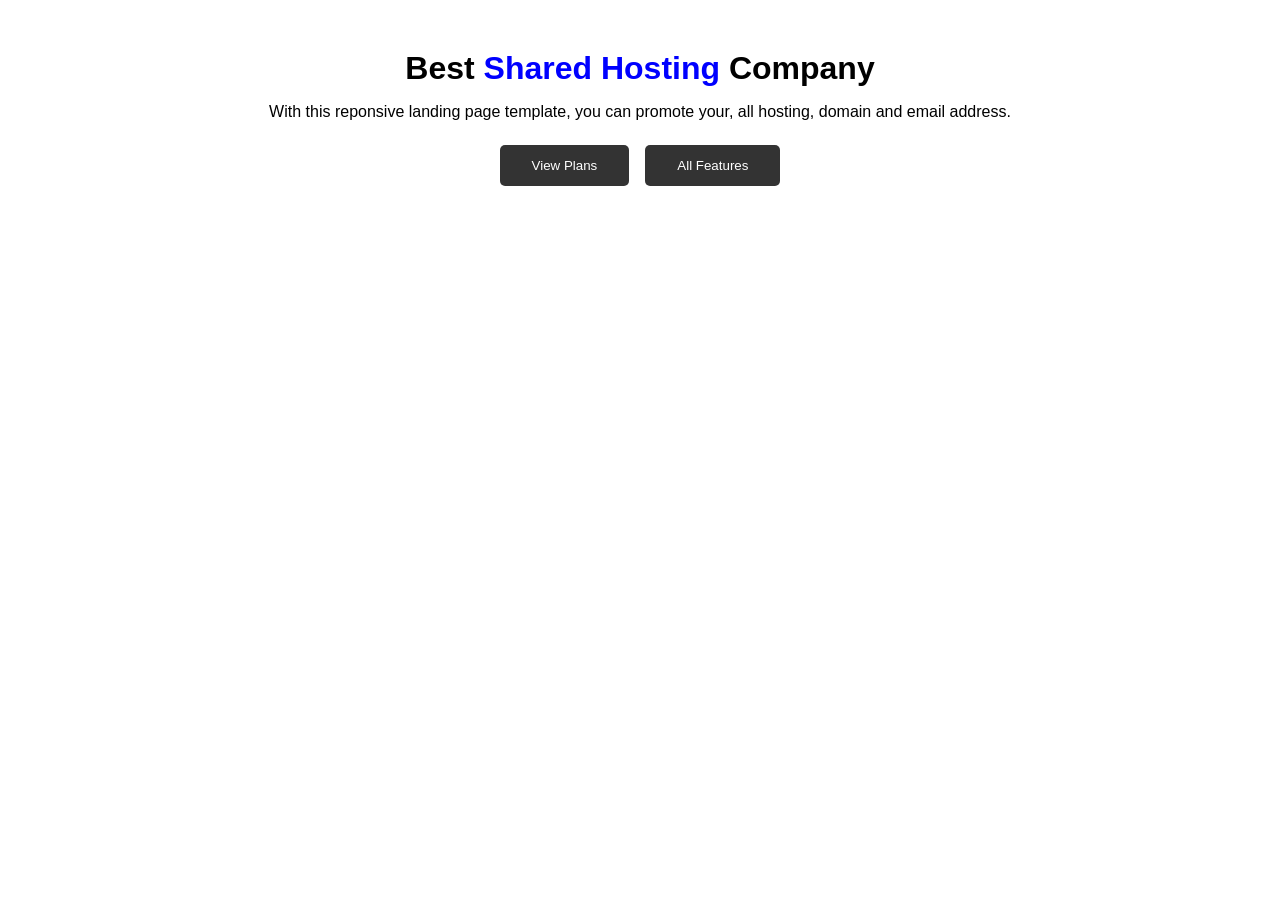
<file: Bai10/index.html>
<!doctype html>
<html lang="en">
  <head>
    <meta charset="UTF-8" />
    <meta name="viewport" content="width=device-width, initial-scale=1.0" />
    <title>Document</title>
    <link rel="stylesheet" href="style.css" />
  </head>
  <body>
    <header>
      <h1>Best <span style="color: blue">Shared Hosting</span> Company</h1>
      <p>
        With this reponsive landing page template, you can promote your, all
        hosting, domain and email address.
      </p>
      <div class="bt">
        <button>View Plans</button>
        <button>All Features</button>
      </div>
    </header>
  </body>
</html>
</file>
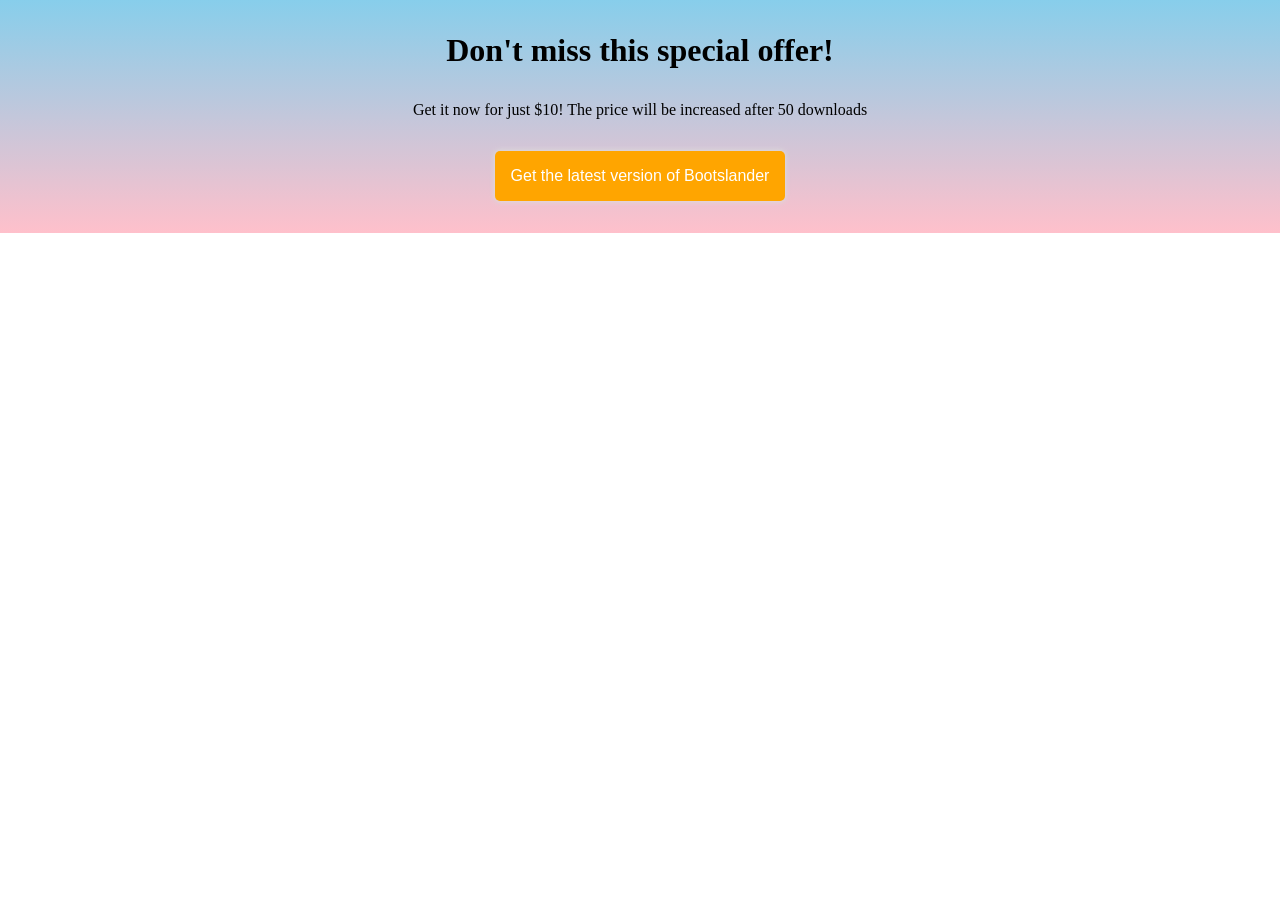
<file: Bai11/index.html>
<!doctype html>
<html lang="en">
  <head>
    <meta charset="UTF-8" />
    <meta name="viewport" content="width=device-width, initial-scale=1.0" />
    <title>Document</title>
    <link rel="stylesheet" href="style.css" />
  </head>
  <body>
    <header>
      <h1>Don't miss this special offer!</h1>
      <p>
        Get it now for just $10! The price will be increased after 50 downloads
      </p>
      <button>Get the latest version of Bootslander</button>
    </header>
  </body>
</html>
</file>
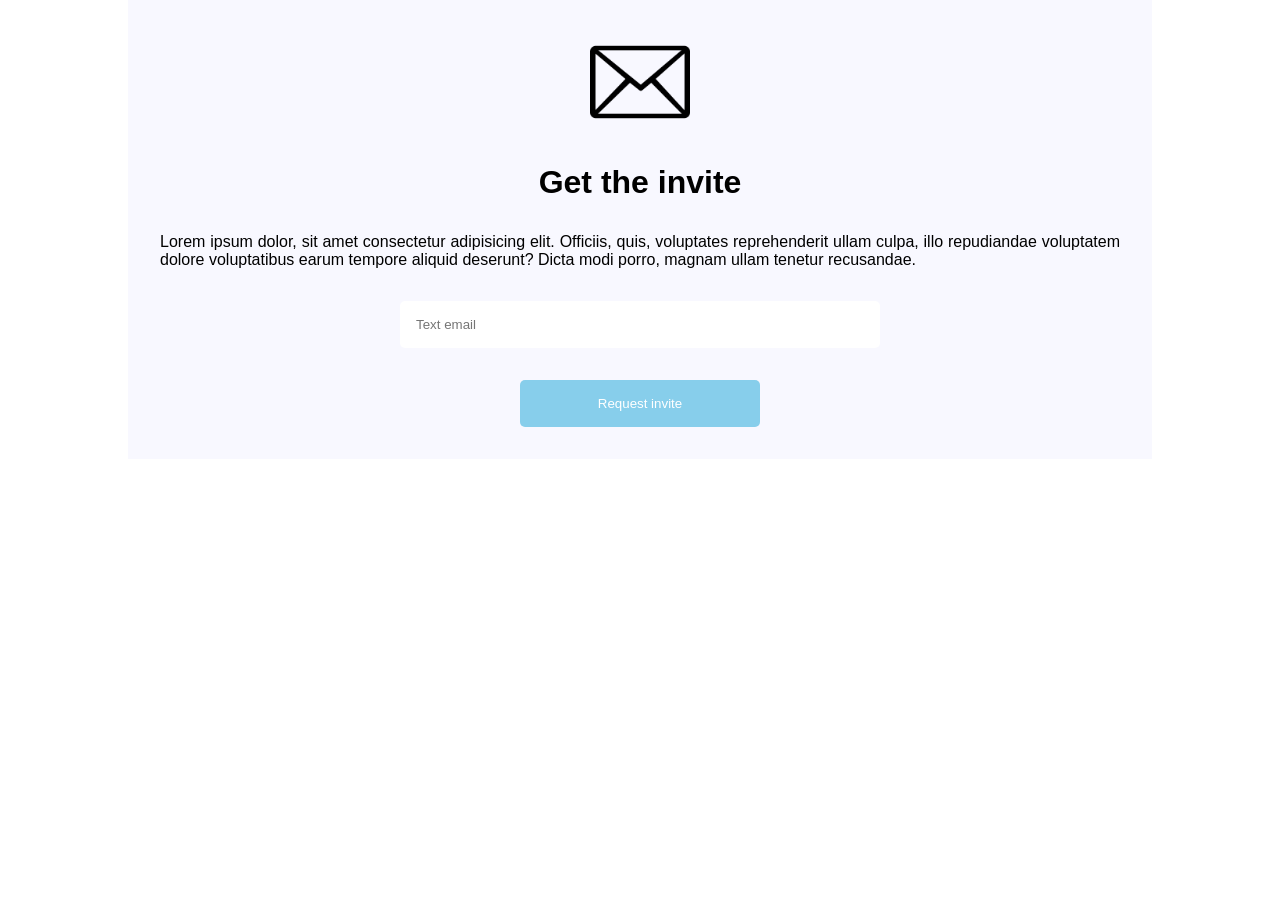
<file: Bai12/index.html>
<!doctype html>
<html lang="en">
  <head>
    <meta charset="UTF-8" />
    <meta name="viewport" content="width=device-width, initial-scale=1.0" />
    <title>Document</title>
    <link rel="stylesheet" href="style.css" />
  </head>
  <body>
    <main>
      <img src="icon-email.webp" alt="email" />
      <div class="head">
        <h1>Get the invite</h1>
        <p>
          Lorem ipsum dolor, sit amet consectetur adipisicing elit. Officiis,
          quis, voluptates reprehenderit ullam culpa, illo repudiandae
          voluptatem dolore voluptatibus earum tempore aliquid deserunt? Dicta
          modi porro, magnam ullam tenetur recusandae.
        </p>
        <input type="email" placeholder="Text email" />
        <input type="submit" value="Request invite" />
      </div>
    </main>
  </body>
</html>
</file>
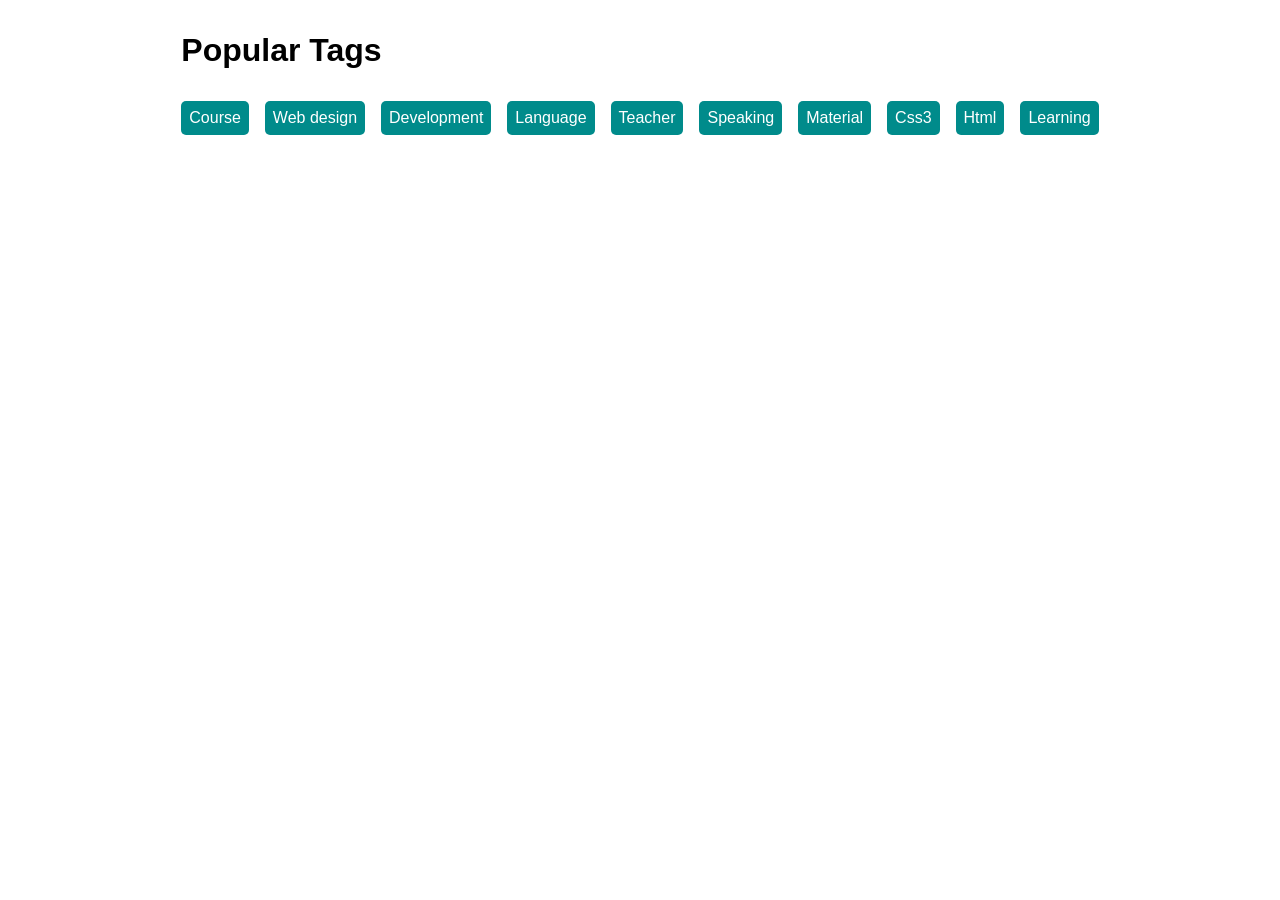
<file: Bai13/index.html>
<!doctype html>
<html lang="en">
  <head>
    <meta charset="UTF-8" />
    <meta name="viewport" content="width=device-width, initial-scale=1.0" />
    <title>Document</title>
    <link rel="stylesheet" href="style.css" />
  </head>
  <body>
    <div class="container">
      <h1>Popular Tags</h1>
      <div class="tags">
        <a href="#">Course</a>
        <a href="#">Web design</a>
        <a href="#">Development</a>
        <a href="#">Language</a>
        <a href="#">Teacher</a>
        <a href="#">Speaking</a>
        <a href="#">Material</a>
        <a href="#">Css3</a>
        <a href="#">Html</a>
        <a href="#">Learning</a>
      </div>
    </div>
  </body>
</html>
</file>
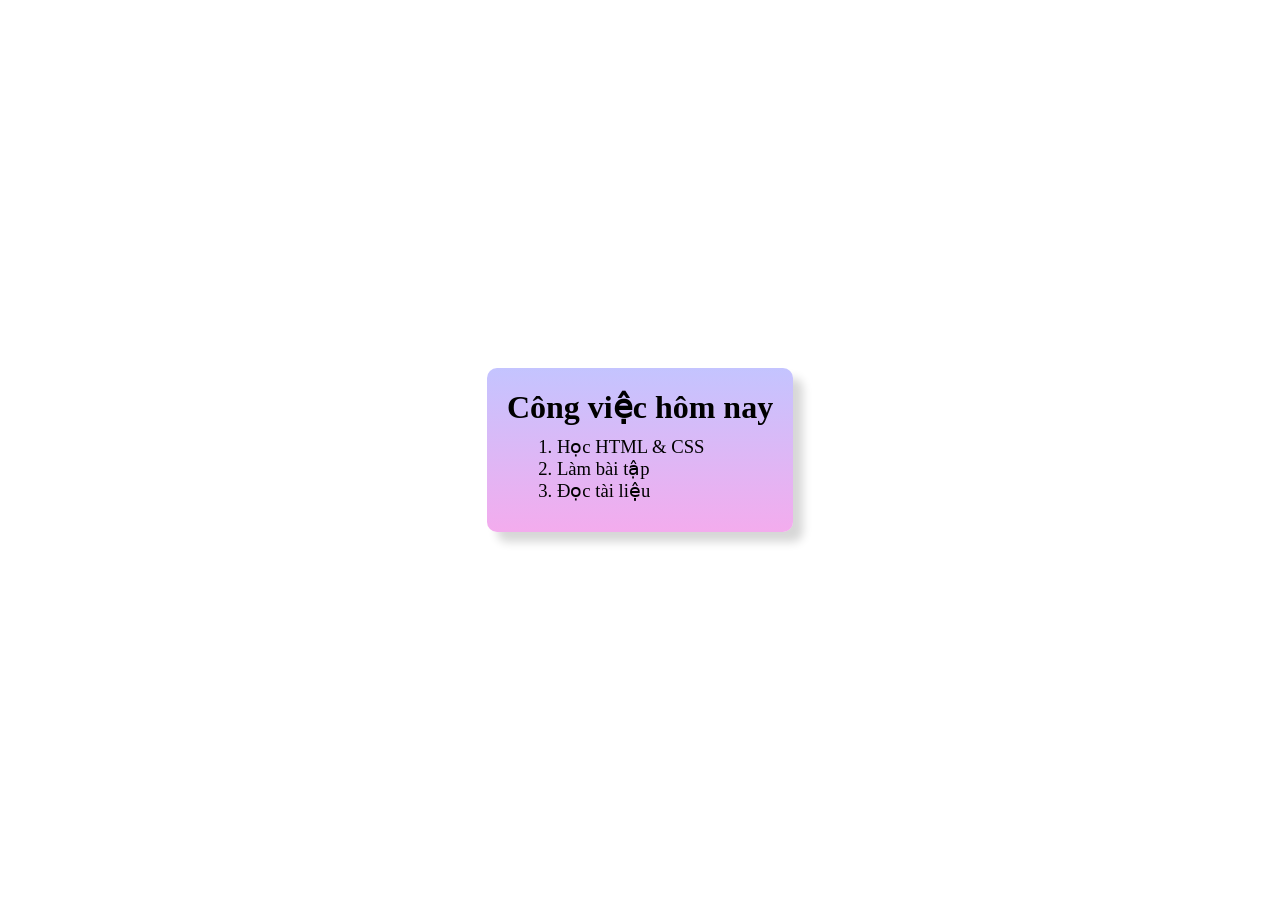
<file: bai2/index.html>
<!DOCTYPE html>
<html lang="en">
<head>
    <meta charset="UTF-8">
    <meta name="viewport" content="width=device-width, initial-scale=1.0">
    <title>Document</title>
    <link rel="stylesheet" href="style.css">
</head>
<body>
    <div class="container">
        <div class="title">
            <h1>Công việc hôm nay</h1>
        </div>
        <div class="task">
            <ol>
                <li>Học HTML & CSS</li>
                <li>Làm bài tập</li>
                <li>Đọc tài liệu</li>
            </ol>
        </div>
    </div>
</body>
</html>
</file>
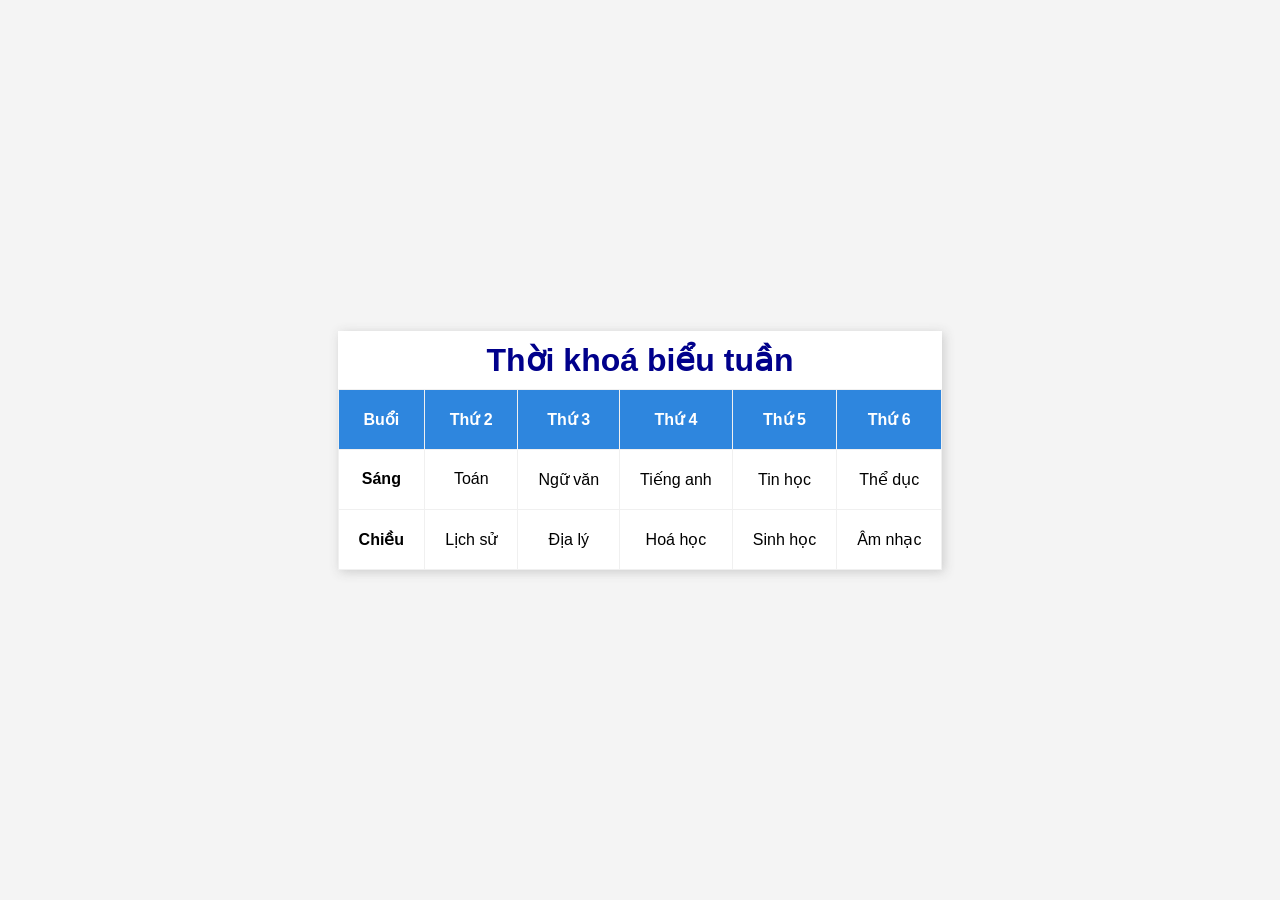
<file: Bai3/index.html>
<!DOCTYPE html>
<html lang="en">
<head>
    <meta charset="UTF-8">
    <meta name="viewport" content="width=device-width, initial-scale=1.0">
    <title>Document</title>
    <link rel="stylesheet" href="style.css">
</head>
<body>
    <div class="container">
        <h1>Thời khoá biểu tuần</h1>
        <table>
            <tr class="head">
                <th>Buổi</th>
                <th>Thứ 2</th>
                <th>Thứ 3</th>
                <th>Thứ 4</th>
                <th>Thứ 5</th>
                <th>Thứ 6</th>
            </tr>
            <tr>
                <td class="time">Sáng</td>
                <td>Toán</td>
                <td>Ngữ văn</td>
                <td>Tiếng anh</td>
                <td>Tin học</td>
                <td>Thể dục</td>
            </tr>
            <tr>
                <td class="time">Chiều</td>
                <td>Lịch sử</td>
                <td>Địa lý</td>
                <td>Hoá học</td>
                <td>Sinh học</td>
                <td>Âm nhạc</td>
            </tr>
        </table>
    </div>
</body>
</html>
</file>
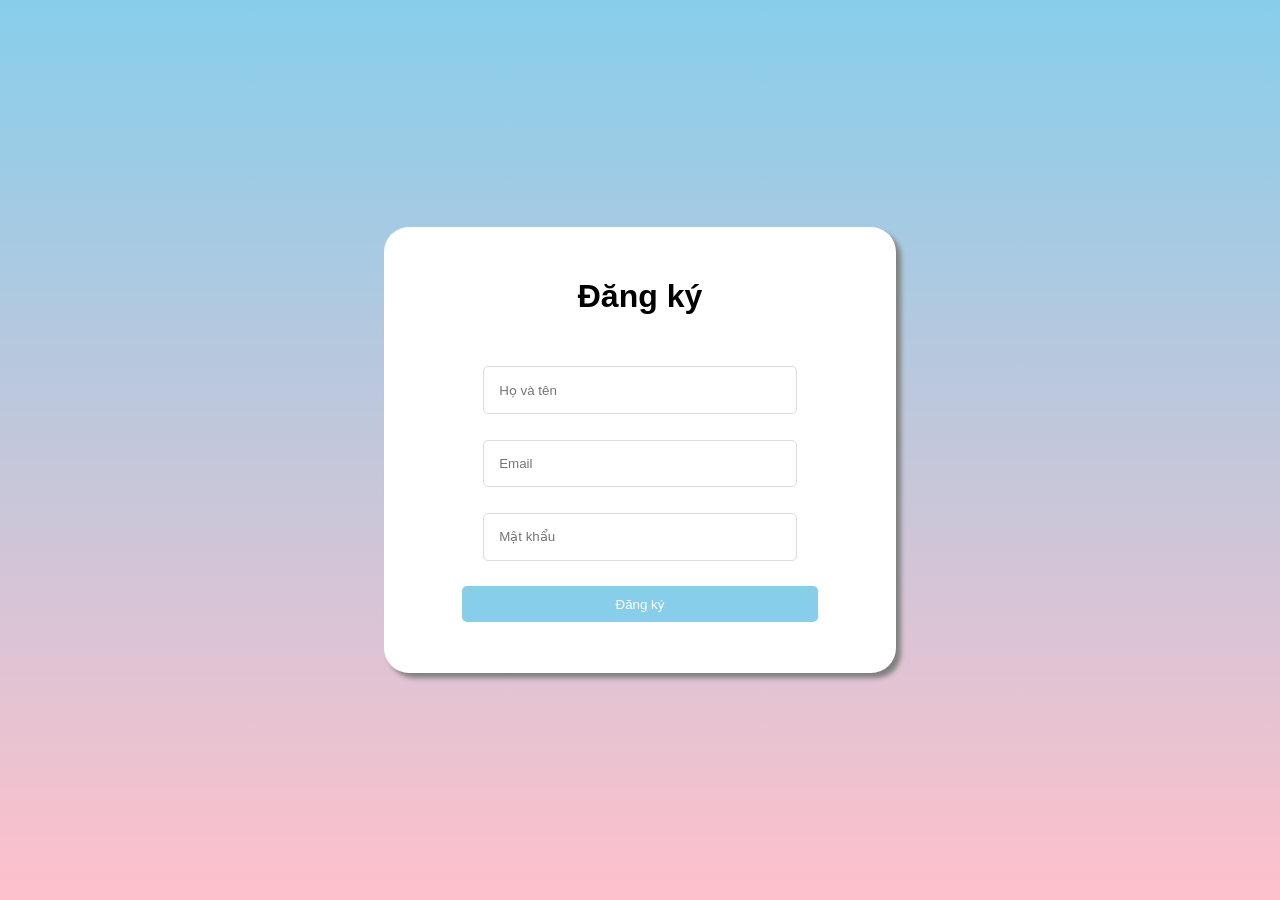
<file: Bai4/index.html>
<!DOCTYPE html>
<html lang="en">
<head>
    <meta charset="UTF-8">
    <meta name="viewport" content="width=device-width, initial-scale=1.0">
    <title>Document</title>
    <link rel="stylesheet" href="style.css">
</head>
<body>
    <div class="container">
        <form action="">
            <h1>Đăng ký</h1>
            <div class="type">
                <input type="text" placeholder="Họ và tên">
                <input type="text" placeholder="Email">
                <input type="text" placeholder="Mật khẩu">
            </div>
            <input type="submit" value="Đăng ký">
        </form>
    </div>
</body>
</html>
</file>
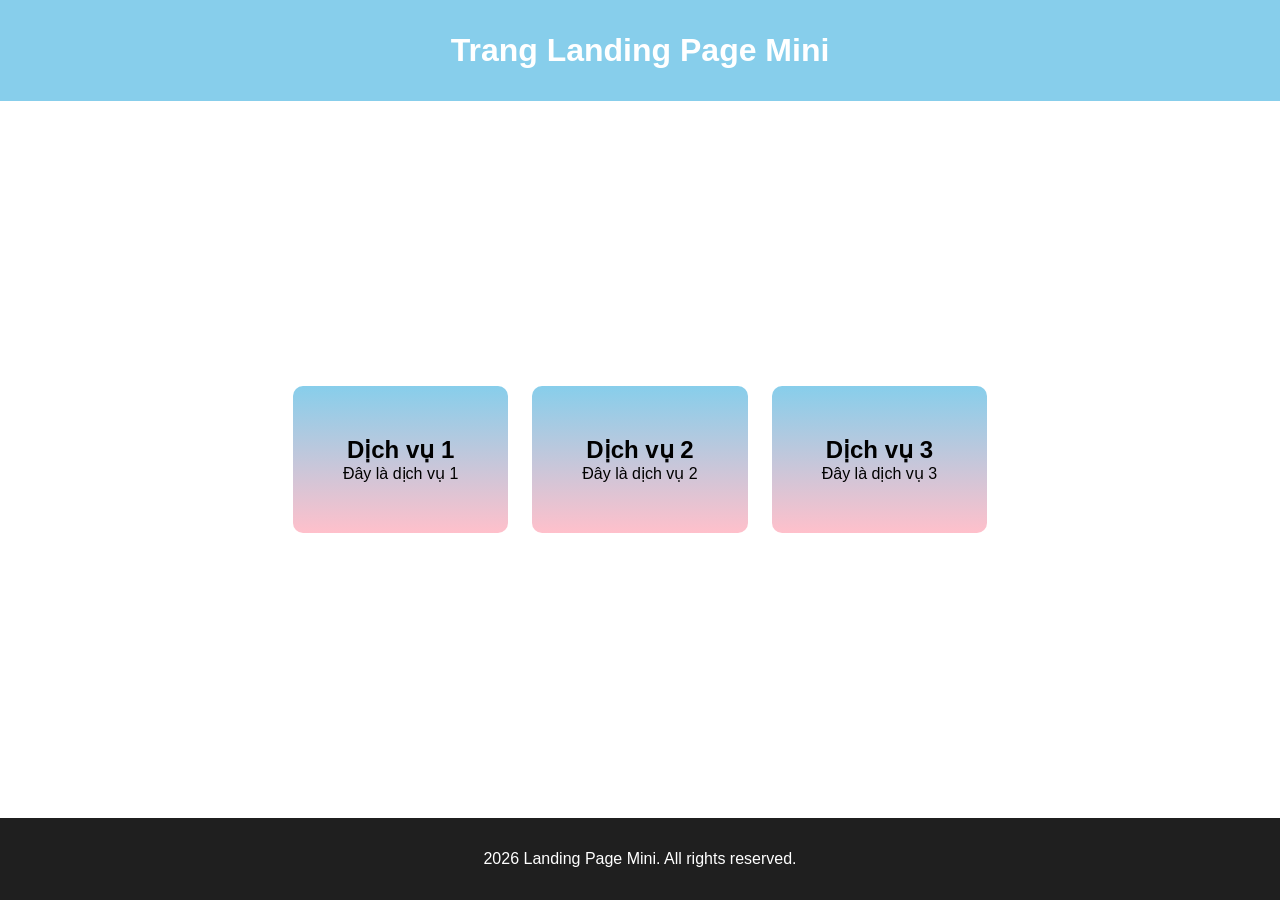
<file: Bai5/index.html>
<!DOCTYPE html>
<html lang="vi">
<head>
    <meta charset="UTF-8">
    <meta name="viewport" content="width=device-width, initial-scale=1.0">
    <title>Landing Page Mini</title>
    <link rel="stylesheet" href="style.css">
</head>
<body>
    <header>
        <h1>Trang Landing Page Mini</h1>
    </header>
    <main>
        <div class="tongdichvu">
            <div class="dichvu">
                <h2>Dịch vụ 1</h2>
                <p>Đây là dịch vụ 1</p>
            </div>
            <div class="dichvu">
                <h2>Dịch vụ 2</h2>
                <p>Đây là dịch vụ 2</p>
            </div>
            <div class="dichvu">
                <h2>Dịch vụ 3</h2>
                <p>Đây là dịch vụ 3</p>
            </div>
        </div>
    </main>
    <footer>
        <p>2026 Landing Page Mini. All rights reserved.</p>
    </footer>
</body>
</html>
</file>
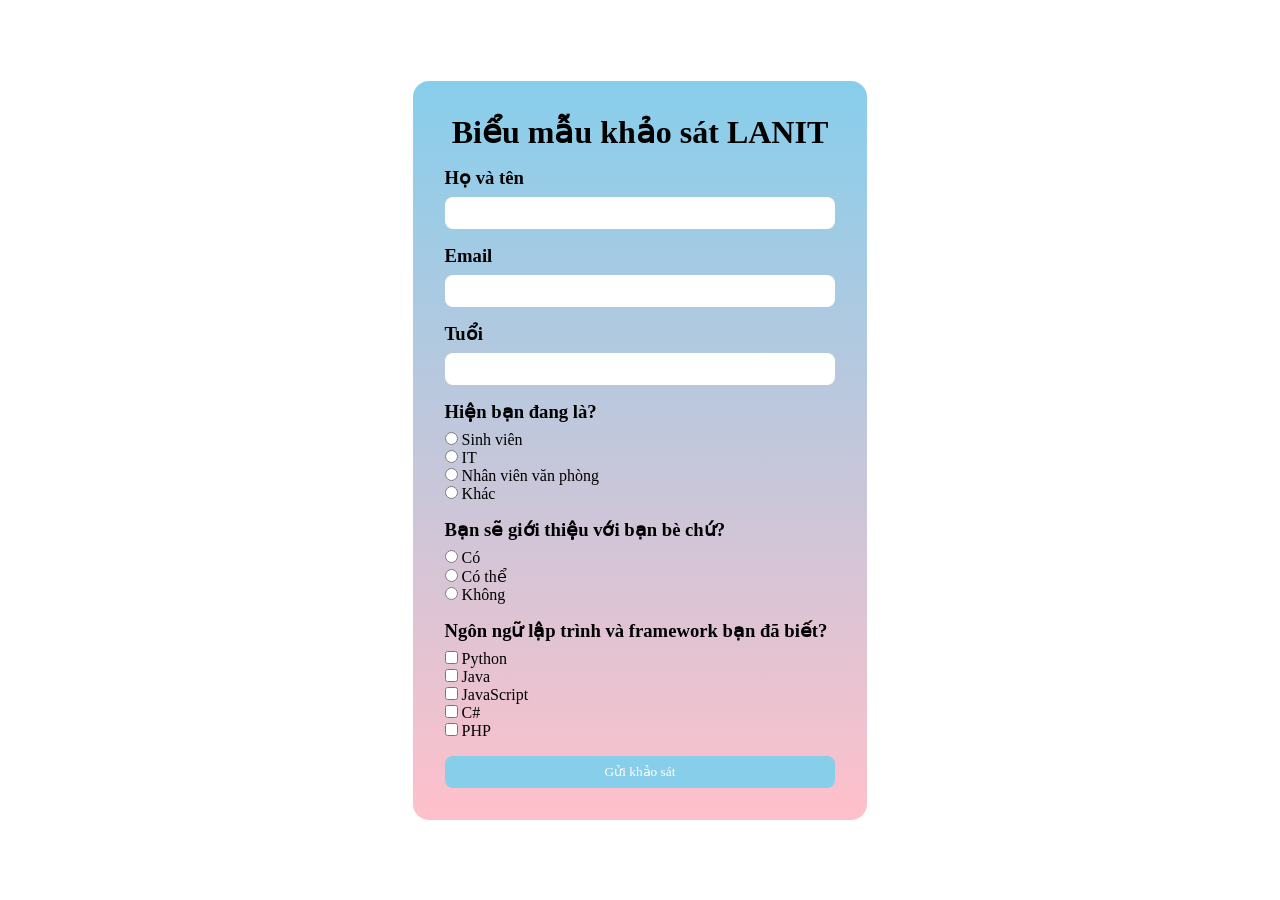
<file: Bai6/index.html>
<!doctype html>
<html lang="en">
  <head>
    <meta charset="UTF-8" />
    <meta name="viewport" content="width=device-width, initial-scale=1.0" />
    <title>Document</title>
    <link rel="stylesheet" href="style.css" />
  </head>
  <body>
    <div class="container">
      <h1>Biểu mẫu khảo sát LANIT</h1>
      <form autocomplete="off">
        <div class="type">
          <label for="name">Họ và tên</label>
          <input type="text" id="name" name="name" />
        </div>
        <div class="type">
          <label for="email">Email</label>
          <input type="text" id="email" name="email" />
        </div>
        <div class="type">
          <label for="age">Tuổi</label>
          <input type="text" id="age" name="age" />
        </div>
        <div class="choose">
          <h2>Hiện bạn đang là?</h2>
          <input type="radio" id="student" name="status" value="student" />
          <label for="student">Sinh viên</label>
          <br />
          <input type="radio" id="it" name="status" value="it" />
          <label for="it">IT</label>
          <br />
          <input type="radio" id="office" name="status" value="office" />
          <label for="office">Nhân viên văn phòng</label>
          <br />
          <input type="radio" id="other" name="status" value="other" />
          <label for="other">Khác</label>
        </div>
        <div class="choose">
          <h2>Bạn sẽ giới thiệu với bạn bè chứ?</h2>
          <input type="radio" id="yes" name="rcm" value="yes" />
          <label for="yes">Có</label>
          <br />
          <input type="radio" id="maybe" name="rcm" value="maybe" />
          <label for="maybe">Có thể</label>
          <br />
          <input type="radio" id="no" name="rcm" value="no" />
          <label for="no">Không</label>
        </div>
        <div class="choose">
          <h2>Ngôn ngữ lập trình và framework bạn đã biết?</h2>
          <input type="checkbox" id="python" />
          <label for="python">Python</label>
          <br />
          <input type="checkbox" id="java" />
          <label for="java">Java</label>
          <br />
          <input type="checkbox" id="javascript" />
          <label for="javascript">JavaScript</label>
          <br />
          <input type="checkbox" id="csharp" />
          <label for="csharp">C#</label>
          <br />
          <input type="checkbox" id="php" />
          <label for="php">PHP</label>
          <br />
        </div>
        <input type="submit" value="Gửi khảo sát" id="#" />
      </form>
    </div>
  </body>
</html>
</file>
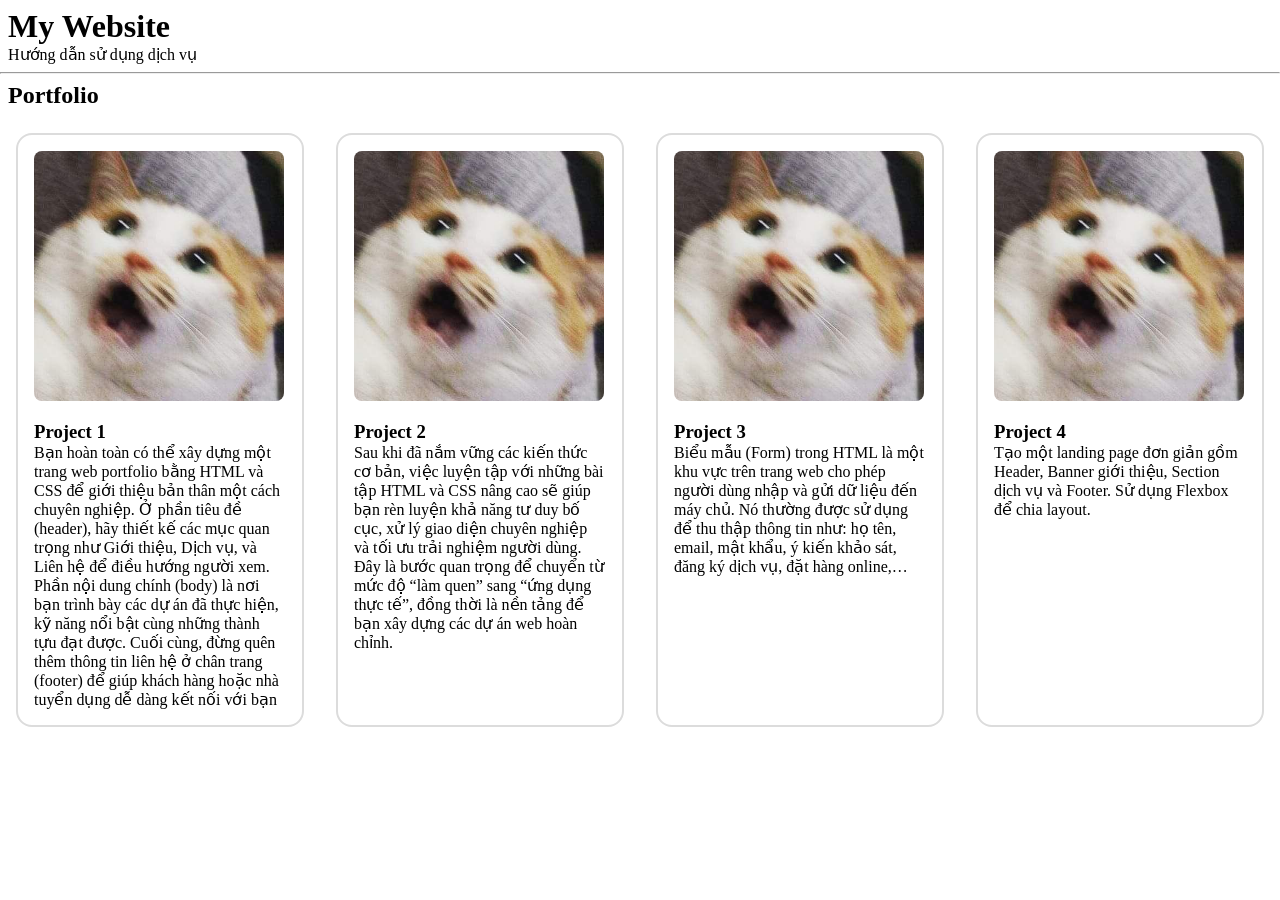
<file: Bai7/index.html>
<!doctype html>
<html lang="en">
  <head>
    <meta charset="UTF-8" />
    <meta name="viewport" content="width=device-width, initial-scale=1.0" />
    <title>Bai 7</title>
    <link rel="stylesheet" href="style.css" />
    <link rel="icon" href="001.jpg" />
  </head>
  <body>
    <header>
      <div class="logo">
        <h1>My Website</h1>
        <p>Hướng dẫn sử dụng dịch vụ</p>
      </div>
    </header>
    <hr />
    <main>
      <h2>Portfolio</h2>
      <div class="cards">
        <div class="card">
          <img src="001.jpg" alt="alt" />
          <h3>Project 1</h3>
          <p>
            Bạn hoàn toàn có thể xây dựng một trang web portfolio bằng HTML và
            CSS để giới thiệu bản thân một cách chuyên nghiệp. Ở phần tiêu đề
            (header), hãy thiết kế các mục quan trọng như Giới thiệu, Dịch vụ,
            và Liên hệ để điều hướng người xem. Phần nội dung chính (body) là
            nơi bạn trình bày các dự án đã thực hiện, kỹ năng nổi bật cùng những
            thành tựu đạt được. Cuối cùng, đừng quên thêm thông tin liên hệ ở
            chân trang (footer) để giúp khách hàng hoặc nhà tuyển dụng dễ dàng
            kết nối với bạn
          </p>
        </div>
        <div class="card">
          <img src="001.jpg" alt="alt" />
          <h3>Project 2</h3>
          <p>
            Sau khi đã nắm vững các kiến thức cơ bản, việc luyện tập với những
            bài tập HTML và CSS nâng cao sẽ giúp bạn rèn luyện khả năng tư duy
            bố cục, xử lý giao diện chuyên nghiệp và tối ưu trải nghiệm người
            dùng. Đây là bước quan trọng để chuyển từ mức độ “làm quen” sang
            “ứng dụng thực tế”, đồng thời là nền tảng để bạn xây dựng các dự án
            web hoàn chỉnh.
          </p>
        </div>
        <div class="card">
          <img src="001.jpg" alt="alt" />
          <h3>Project 3</h3>
          <p>
            Biểu mẫu (Form) trong HTML là một khu vực trên trang web cho phép
            người dùng nhập và gửi dữ liệu đến máy chủ. Nó thường được sử dụng
            để thu thập thông tin như: họ tên, email, mật khẩu, ý kiến khảo sát,
            đăng ký dịch vụ, đặt hàng online,…
          </p>
        </div>
        <div class="card">
          <img src="001.jpg" alt="alt" />
          <h3>Project 4</h3>
          <p>
            Tạo một landing page đơn giản gồm Header, Banner giới thiệu, Section
            dịch vụ và Footer. Sử dụng Flexbox để chia layout.
          </p>
        </div>
      </div>
    </main>
  </body>
</html>
</file>
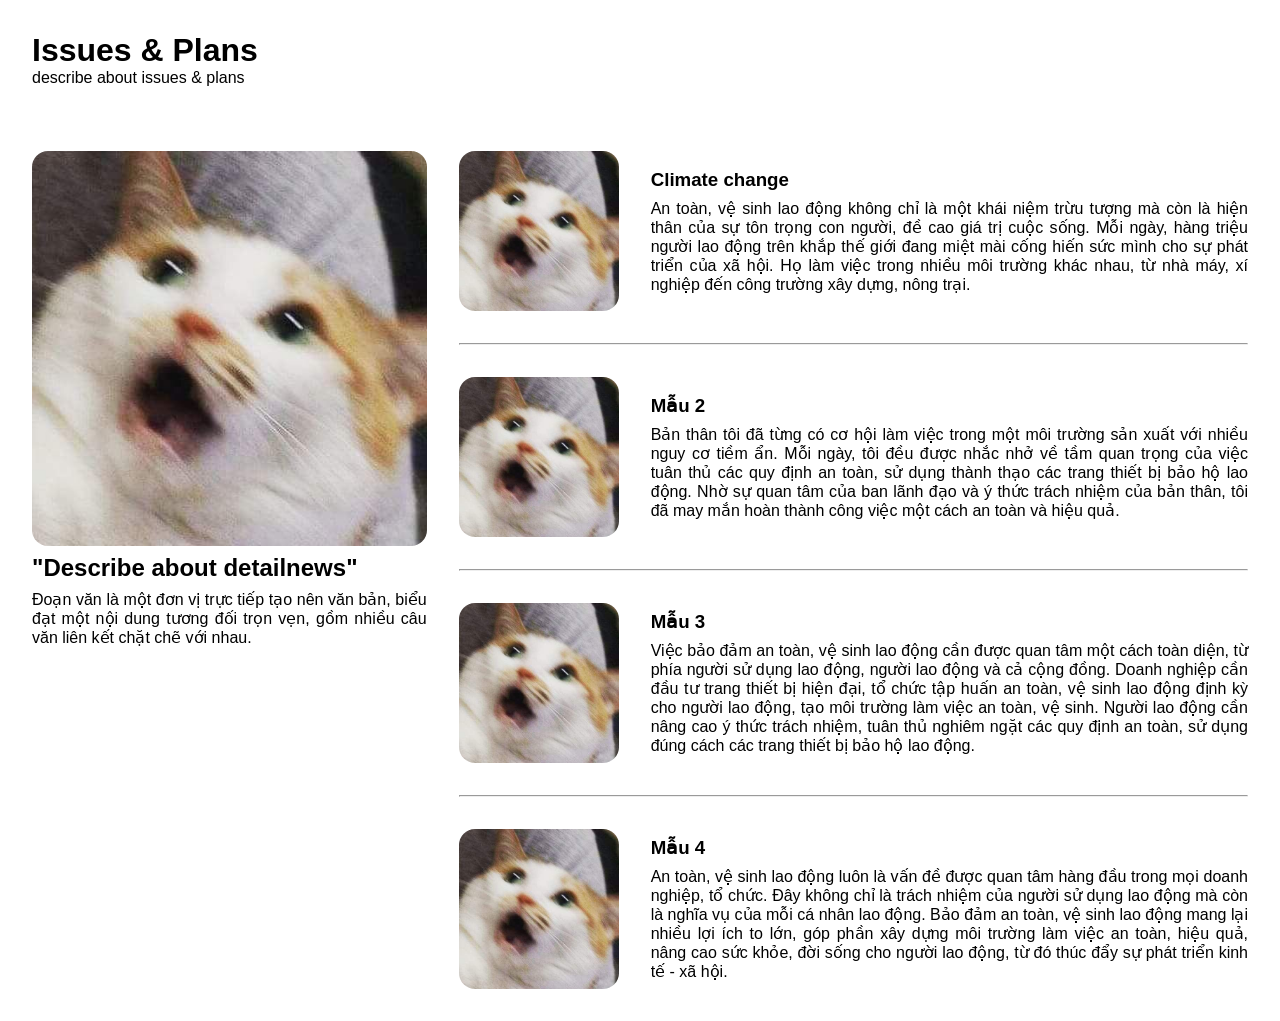
<file: Bai8/index.html>
<!doctype html>
<html lang="en">
  <head>
    <meta charset="UTF-8" />
    <meta name="viewport" content="width=device-width, initial-scale=1.0" />
    <title>Bai 8</title>
    <link rel="stylesheet" href="style.css" />
    <link rel="icon" href="001.jpg" />
  </head>
  <body>
    <header>
      <h1>Issues & Plans</h1>
      <p>describe about issues & plans</p>
    </header>
    <main>
      <div class="detailnews">
        <img src="001.jpg" alt="demo" />
        <h2>"Describe about detailnews"</h2>
        <p>
          Đoạn văn là một đơn vị trực tiếp tạo nên văn bản, biểu đạt một nội
          dung tương đối trọn vẹn, gồm nhiều câu văn liên kết chặt chẽ với nhau.
        </p>
      </div>
      <div class="allnews">
        <div class="news">
          <img src="001.jpg" alt="demo" />
          <div class="text">
            <h3>Climate change</h3>
            <p>
              An toàn, vệ sinh lao động không chỉ là một khái niệm trừu tượng mà
              còn là hiện thân của sự tôn trọng con người, đề cao giá trị cuộc
              sống. Mỗi ngày, hàng triệu người lao động trên khắp thế giới đang
              miệt mài cống hiến sức mình cho sự phát triển của xã hội. Họ làm
              việc trong nhiều môi trường khác nhau, từ nhà máy, xí nghiệp đến
              công trường xây dựng, nông trại.
            </p>
          </div>
        </div>
        <hr />
        <div class="news">
          <img src="001.jpg" alt="demo" />
          <div class="text">
            <h3>Mẫu 2</h3>
            <p>
              Bản thân tôi đã từng có cơ hội làm việc trong một môi trường sản
              xuất với nhiều nguy cơ tiềm ẩn. Mỗi ngày, tôi đều được nhắc nhở về
              tầm quan trọng của việc tuân thủ các quy định an toàn, sử dụng
              thành thạo các trang thiết bị bảo hộ lao động. Nhờ sự quan tâm của
              ban lãnh đạo và ý thức trách nhiệm của bản thân, tôi đã may mắn
              hoàn thành công việc một cách an toàn và hiệu quả.
            </p>
          </div>
        </div>
        <hr />
        <div class="news">
          <img src="001.jpg" alt="demo" />
          <div class="text">
            <h3>Mẫu 3</h3>
            <p>
              Việc bảo đảm an toàn, vệ sinh lao động cần được quan tâm một cách
              toàn diện, từ phía người sử dụng lao động, người lao động và cả
              cộng đồng. Doanh nghiệp cần đầu tư trang thiết bị hiện đại, tổ
              chức tập huấn an toàn, vệ sinh lao động định kỳ cho người lao
              động, tạo môi trường làm việc an toàn, vệ sinh. Người lao động cần
              nâng cao ý thức trách nhiệm, tuân thủ nghiêm ngặt các quy định an
              toàn, sử dụng đúng cách các trang thiết bị bảo hộ lao động.
            </p>
          </div>
        </div>
        <hr />
        <div class="news">
          <img src="001.jpg" alt="demo" />
          <div class="text">
            <h3>Mẫu 4</h3>
            <p>
              An toàn, vệ sinh lao động luôn là vấn đề được quan tâm hàng đầu
              trong mọi doanh nghiệp, tổ chức. Đây không chỉ là trách nhiệm của
              người sử dụng lao động mà còn là nghĩa vụ của mỗi cá nhân lao
              động. Bảo đảm an toàn, vệ sinh lao động mang lại nhiều lợi ích to
              lớn, góp phần xây dựng môi trường làm việc an toàn, hiệu quả, nâng
              cao sức khỏe, đời sống cho người lao động, từ đó thúc đẩy sự phát
              triển kinh tế - xã hội.
            </p>
          </div>
        </div>
      </div>
    </main>
  </body>
</html>
</file>
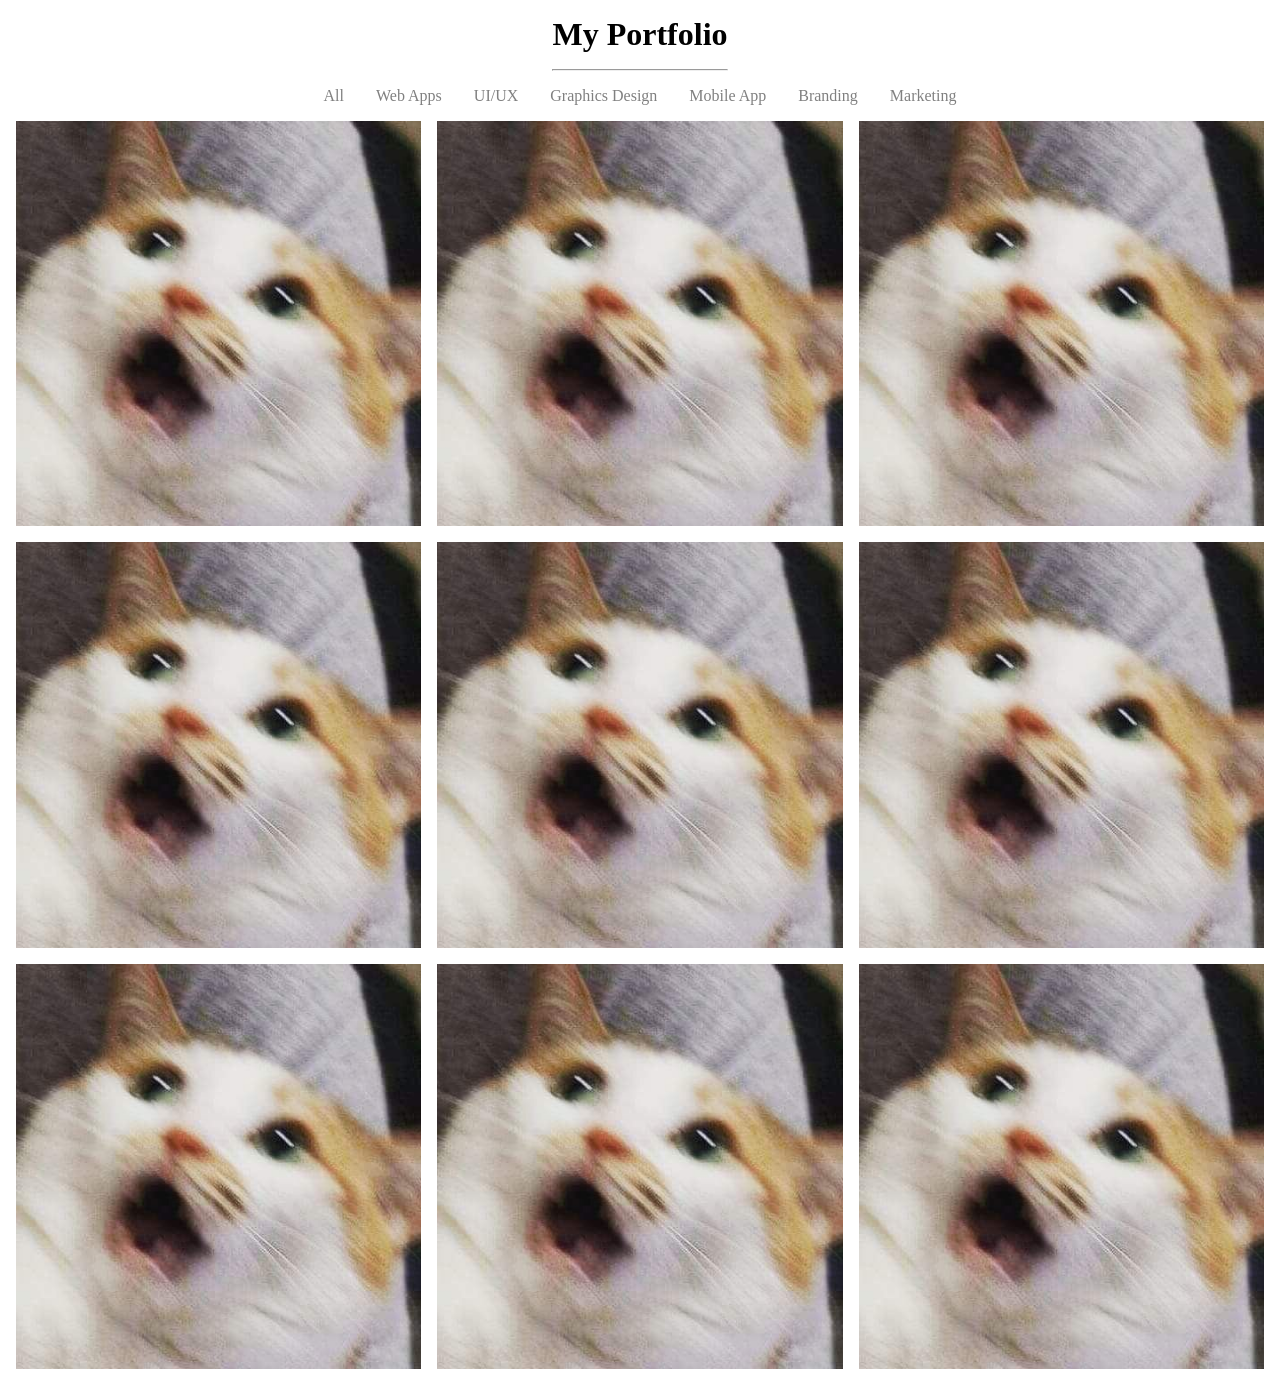
<file: Bai9/index.html>
<!doctype html>
<html lang="en">
  <head>
    <meta charset="UTF-8" />
    <meta name="viewport" content="width=device-width, initial-scale=1.0" />
    <title>Document</title>
    <link rel="stylesheet" href="style.css" />
  </head>
  <body>
    <header>
      <h1>My Portfolio</h1>
      <hr />
    </header>
    <nav>
      <a href="http://">All</a>
      <a href="http://">Web Apps</a>
      <a href="http://">UI/UX</a>
      <a href="http://">Graphics Design</a>
      <a href="http://">Mobile App</a>
      <a href="http://">Branding</a>
      <a href="http://">Marketing</a>
    </nav>
    <main>
      <div class="card">
        <img src="001.jpg" alt="1" />
      </div>
      <div class="card">
        <img src="001.jpg" alt="1" />
      </div>
      <div class="card">
        <img src="001.jpg" alt="1" />
      </div>
      <div class="card">
        <img src="001.jpg" alt="1" />
      </div>
      <div class="card">
        <img src="001.jpg" alt="1" />
      </div>
      <div class="card">
        <img src="001.jpg" alt="1" />
      </div>
      <div class="card">
        <img src="001.jpg" alt="1" />
      </div>
      <div class="card">
        <img src="001.jpg" alt="1" />
      </div>
      <div class="card">
        <img src="001.jpg" alt="1" />
      </div>
    </main>
  </body>
</html>
</file>
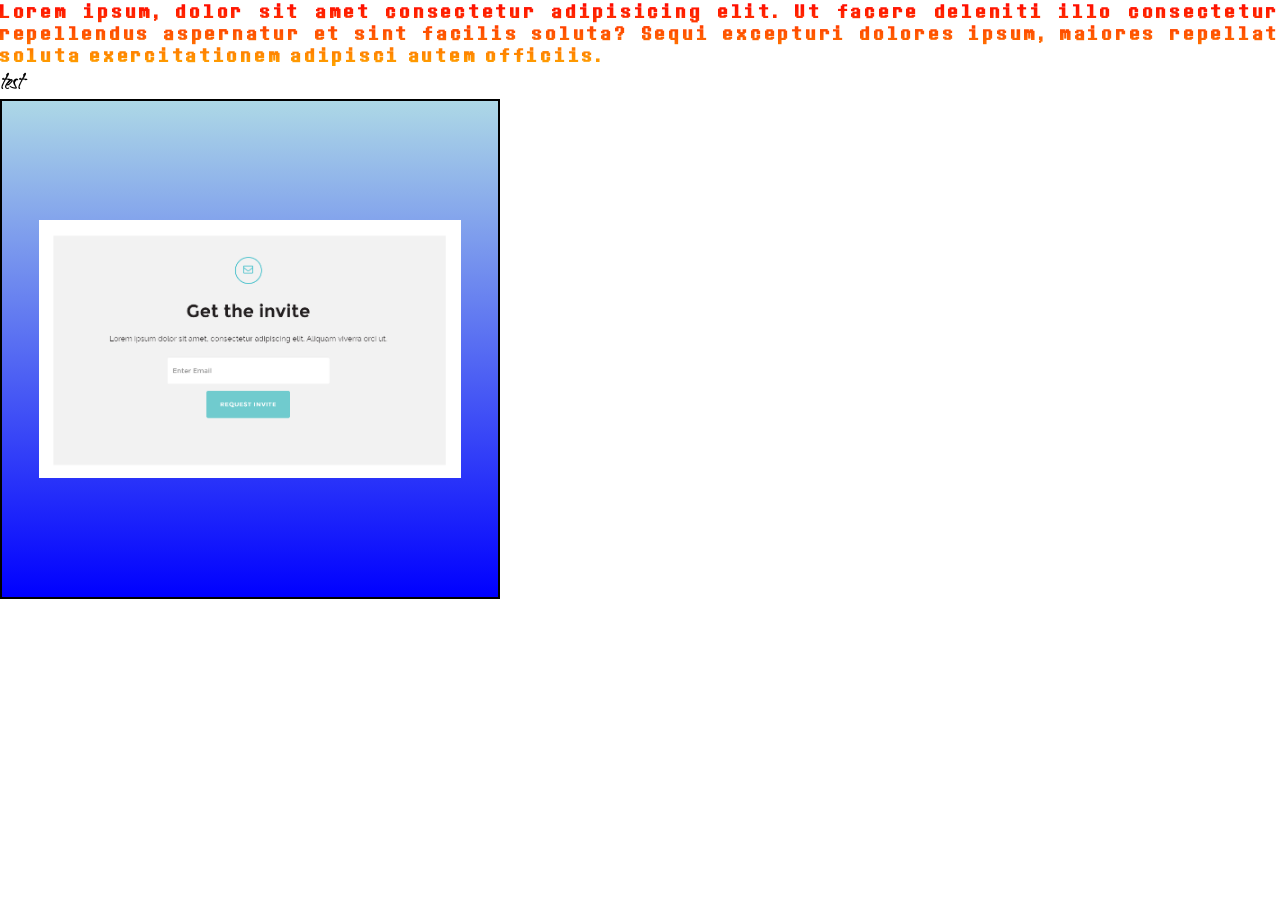
<file: Font-family img/index.html>
<!doctype html>
<html lang="en">
  <head>
    <meta charset="UTF-8" />
    <meta name="viewport" content="width=device-width, initial-scale=1.0" />
    <title>Document</title>
    <link rel="stylesheet" href="style.css" />
  </head>
  <body>
    <h1>
      Lorem ipsum, dolor sit amet consectetur adipisicing elit. Ut facere
      deleniti illo consectetur repellendus aspernatur et sint facilis soluta?
      Sequi excepturi dolores ipsum, maiores repellat soluta exercitationem
      adipisci autem officiis.
    </h1>
    <p>test</p>
    <img src="img_exercise_basic03.png" alt="art" />
  </body>
</html>
</file>
<file: Bai10/style.css>
* {
  margin: 0;
  padding: 0;
  box-sizing: border-box;
}

header {
  display: flex;
  flex-direction: column;
  text-align: center;
  gap: 1rem;
  margin-top: 50px;
  font-family: Arial, Helvetica, sans-serif;
}

.bt {
  display: flex;
  gap: 1rem;
  justify-content: center;
  padding: 0.5rem;
}

.bt button {
  padding: 0.8rem 2rem;
  background-color: rgba(0, 0, 0, 0.801);
  color: white;
  border-radius: 5px;
  border: none;
}
</file>
<file: Bai11/style.css>
* {
  margin: 0;
  padding: 0;
  box-sizing: border-box;
}

header {
  display: flex;
  flex-direction: column;
  align-items: center;
  gap: 2rem;
  padding: 2rem;
  background-image: linear-gradient(skyblue, pink);
}

button {
  min-width: 18rem;
  font-size: 12pt;
  padding: 1rem;
  border: none;
  border-radius: 5px;
  background-color: orange;
  color: white;
  box-shadow: 0px 0px 5px 1px gainsboro;
}

button:hover {
  cursor: pointer;
}
</file>
<file: Bai12/style.css>
* {
  margin: 0;
  padding: 0;
  box-sizing: border-box;
}

body {
  display: flex;
  justify-content: center;
}

main {
  display: flex;
  flex-direction: column;
  justify-content: center;
  align-items: center;
  background-color: ghostwhite;
  padding: 2rem;
  gap: 2rem;
  max-width: 64rem;
  font-family: Arial, Helvetica, sans-serif;
}

main img {
  max-width: 100px;
  height: auto;
}

.head {
  display: flex;
  flex-direction: column;
  align-items: center;
  gap: 2rem;
  text-align: justify;
}

.head input[type="email"],
.head input[type="submit"] {
  padding: 1rem;
  border: none;
  border-radius: 5px;
}

.head input[type="email"] {
  min-width: 50%;
}

.head input[type="submit"] {
  min-width: 25%;
  color: white;
  background-color: skyblue;
  text-align: center;
}

.head input[type="submit"]:hover {
  cursor: pointer;
}
</file>
<file: Bai13/style.css>
* {
  margin: 0;
  padding: 0;
  box-sizing: border-box;
}

body {
  max-width: 100vw;
  max-height: 100vh;
  font-family: Arial, Helvetica, sans-serif;
}

.container {
  display: grid;
  place-content: center;
  gap: 2rem;
  padding: 2rem;
}

.tags {
  display: flex;
  flex-wrap: wrap;
  justify-content: left;
  align-items: center;
  gap: 1rem;
}

.tags a {
  text-decoration: none;
  color: white;
  background-color: darkcyan;
  padding: 0.5rem;
  border: none;
  border-radius: 5px;
}
</file>
<file: bai2/style.css>
*{
    margin: 0;
    padding: 0;
    box-sizing: border-box;
    font-family: 'Times New Roman', Times, serif;
}

body{
    display: inline-flex;
    justify-content: center;
    align-items: center;
    height: 100vh;
    width: 100vw;
}

.container{
    box-shadow: 10px 10px 10px rgb(215, 215, 215);
    background-image: linear-gradient(rgba(0, 0, 255, 0.231), rgba(236, 118, 226, 0.606));
    padding: 20px;
    border-radius: 10px;
}

.container .task{
    margin: 10px 50px;
    font-size: 14pt;
}
</file>
<file: Bai3/style.css>
*{
    margin: 0;
    padding: 0;
    box-sizing: border-box;
    font-family: Arial, Helvetica, sans-serif;
}

body{
    display: flex;
    justify-content: center;
    align-items: center;
    width: 100vw;
    height: 100vh;
    background-color: rgba(220, 220, 220, 0.295);
}

.container{
    text-align: center;
    box-shadow: 2px 2px 10px rgba(202, 202, 202, 0.945);
    background-color: white;
}

.container h1{
    margin: 10px 0px;
    color: darkblue;
}

.container table{
    border-collapse: collapse;
}

.container tr th{
    background-color: #2e86de;
    color: white;
}

.container tr th,
.container tr td{
    padding: 20px;
    border: 1px solid rgb(240, 240, 240);
}

.time{
    font-weight: bold;
}
</file>
<file: Bai4/style.css>
*{
    margin: 0;
    padding: 0;
    box-sizing: border-box;
    font-family: Arial, Helvetica, sans-serif;
}

body{
    display: flex;
    justify-content: center;
    align-items: center;
    width: 100vw;
    height: 100vh;
    background-image: linear-gradient(skyblue, pink); 
}

.container{
    width: 40%;
    height: auto;
    text-align: center;
    background-color: white;
    box-shadow: 5px 5px 5px gray;
    border-radius: 25px;
}

.container h1{
    margin: 10%;
}

.type input[type="text"]{
    margin-bottom: 5%;
    padding: 3%;
    padding-right: 25%;
    border-radius: 5px;
    border: 1px solid gainsboro;
}

input[type="submit"]{
    padding-block: 2%;
    padding-inline: 30%;
    margin-bottom: 10%;
    border: none;
    border-radius: 5px;
    background-color: skyblue;
    color: white;
}

input[type="submit"]:hover{
    cursor: pointer;
}

input[type="submit"]:focus{
    background-image: linear-gradient(skyblue, pink);
}
</file>
<file: Bai5/style.css>
*{
    margin: 0;  padding: 0; box-sizing: border-box;
    font-family: Arial, Helvetica, sans-serif;
}

body{
    display: grid;
    background-color: rgb(207, 207, 207);
    min-height: 100vh;
    grid-template-rows: auto 1fr auto;
}

header,
footer{
    display: flex;
    justify-content: center;
    align-items: center;
    text-align: center;
    padding: 2rem;
    color: white;
}

header{
    background-color: skyblue;
}

footer{
    background-color: rgb(31, 31, 31);
}

main {
    display: grid;
    place-items: center;
    background-color: white;
    padding: 2rem;
}

.tongdichvu{
    display: flex;  flex-wrap: wrap;
    justify-content: center;
    gap: 1.5rem;
}

.dichvu{
    background-image: linear-gradient(skyblue, pink);
    border: none;   border-radius: 10px;  
    padding: 50px;
    text-align: center;
}
</file>
<file: Bai6/style.css>
* {
  margin: 0;
  padding: 0;
  box-sizing: border-box;
  font-family: "Times New Roman", Times, serif;
}

body {
  display: grid;
  place-items: center;
  min-height: 100vh;
}

.container {
  background-image: linear-gradient(skyblue, pink);
  padding: 2rem;
  border: none;
  border-radius: 1rem;
}

.container h1 {
  text-align: center;
}

.type {
  display: flex;
  flex-direction: column;
  flex-wrap: wrap;
}

.type input[type="text"] {
  padding: 0.5rem;
  border: none;
  border-radius: 0.5rem;
  margin-top: 0.5rem;
}

.type input[type="text"]:focus {
  outline: none;
}

.choose h2 {
  margin-block: 0.5rem;
}

.type,
.choose {
  margin-block: 1rem;
}

.type label,
.choose h2 {
  font-size: 14pt;
  font-weight: bold;
}

input[type="submit"] {
  padding-inline: 10rem;
  padding-block: 0.5rem;
  border: none;
  border-radius: 0.5rem;
  background-color: skyblue;
  color: white;
}
</file>
<file: Bai7/style.css>
* {
  margin: 0;
  padding: 0;
  box-sizing: border-box;
  font-family: "Times New Roman", Times, serif;
}

header {
  display: flex;
  flex-wrap: wrap;
}

.logo,
main h2 {
  margin: 0.5rem;
}

.cards {
  display: flex;
  flex-wrap: wrap;
  justify-content: space-evenly;
  min-width: 100%;
}

.card {
  flex: 1 1 16rem;
  border: 2px solid gainsboro;
  border-radius: 1rem;
  padding: 1rem;
  margin: 1rem;
}

.card img {
  max-width: 250px;
  max-height: 250px;
  border-radius: 0.5rem;
  margin-bottom: 1rem;
}

.card p {
  overflow-wrap: anywhere;
}
</file>
<file: Bai8/style.css>
* {
  margin: 0;
  padding: 0;
  box-sizing: border-box;
  font-family: Arial, Helvetica, sans-serif;
}

header {
  padding: 2rem;
  background-color: white;
}

main {
  display: flex;
  flex-wrap: wrap;
  padding: 2rem;
  gap: 2rem;
}

.detailnews {
  flex: 1;
  display: flex;
  flex-direction: column;
  gap: 0.5rem;
}

header p,
.detailnews p,
.news p {
  text-align: justify;
}

.allnews {
  flex: 2;
}

.detailnews img {
  display: block;
  width: 100%;
  border-radius: 1rem;
}

hr {
  margin: 2rem 0;
}

.news {
  display: flex;
  align-items: center;
  gap: 2rem;
}

.news img {
  width: 10rem;
  height: 10rem;
  object-fit: cover;
  border-radius: 1rem;
}

.text {
  display: flex;
  flex-direction: column;
  gap: 0.5rem;
}
</file>
<file: Bai9/style.css>
* {
  margin: 0;
  padding: 0;
  box-sizing: border-box;
}

body {
  display: grid;
  place-items: center;
}

header {
  display: grid;
  gap: 1rem;
  margin: 1rem;
}

nav {
  display: flex;
  flex-wrap: wrap;
  justify-content: center;
  gap: 2rem;
}

nav a {
  text-decoration: none;
  color: gray;
}

main {
  display: grid;
  place-items: center;
  grid-template-columns: repeat(3, 1fr);
  gap: 1rem;
  padding: 1rem;
}

.card img {
  display: block;
  width: 100%;
  height: auto;
}
</file>
<file: Font-family img/style.css>
* {
  margin: 0;
  padding: 0;
  box-sizing: border-box;
  font-size: 14pt;
}

@font-face {
  font-family: "Fz-Gottam";
  src: url("Fz-Gottam.ttf") format("truetype");
}

@font-face {
  font-family: "SVN-Determination Sans";
  src: url("SVN-Determination Sans.otf") format("opentype");
}

h1 {
  letter-spacing: 0.2rem;
  text-align: justify;
  font-family: "SVN-Determination Sans", sans-serif;
  background: linear-gradient(red, orange);
  -webkit-background-clip: text;
  -webkit-text-fill-color: transparent;
}

p {
  font-family: "Fz-Gottam", sans-serif;
}

img {
  width: 500px;
  height: 500px;
  border: 2px solid black;
  padding: 2rem;
  object-fit: contain;
  background: linear-gradient(lightblue, blue) no-repeat center;
}
</file>
